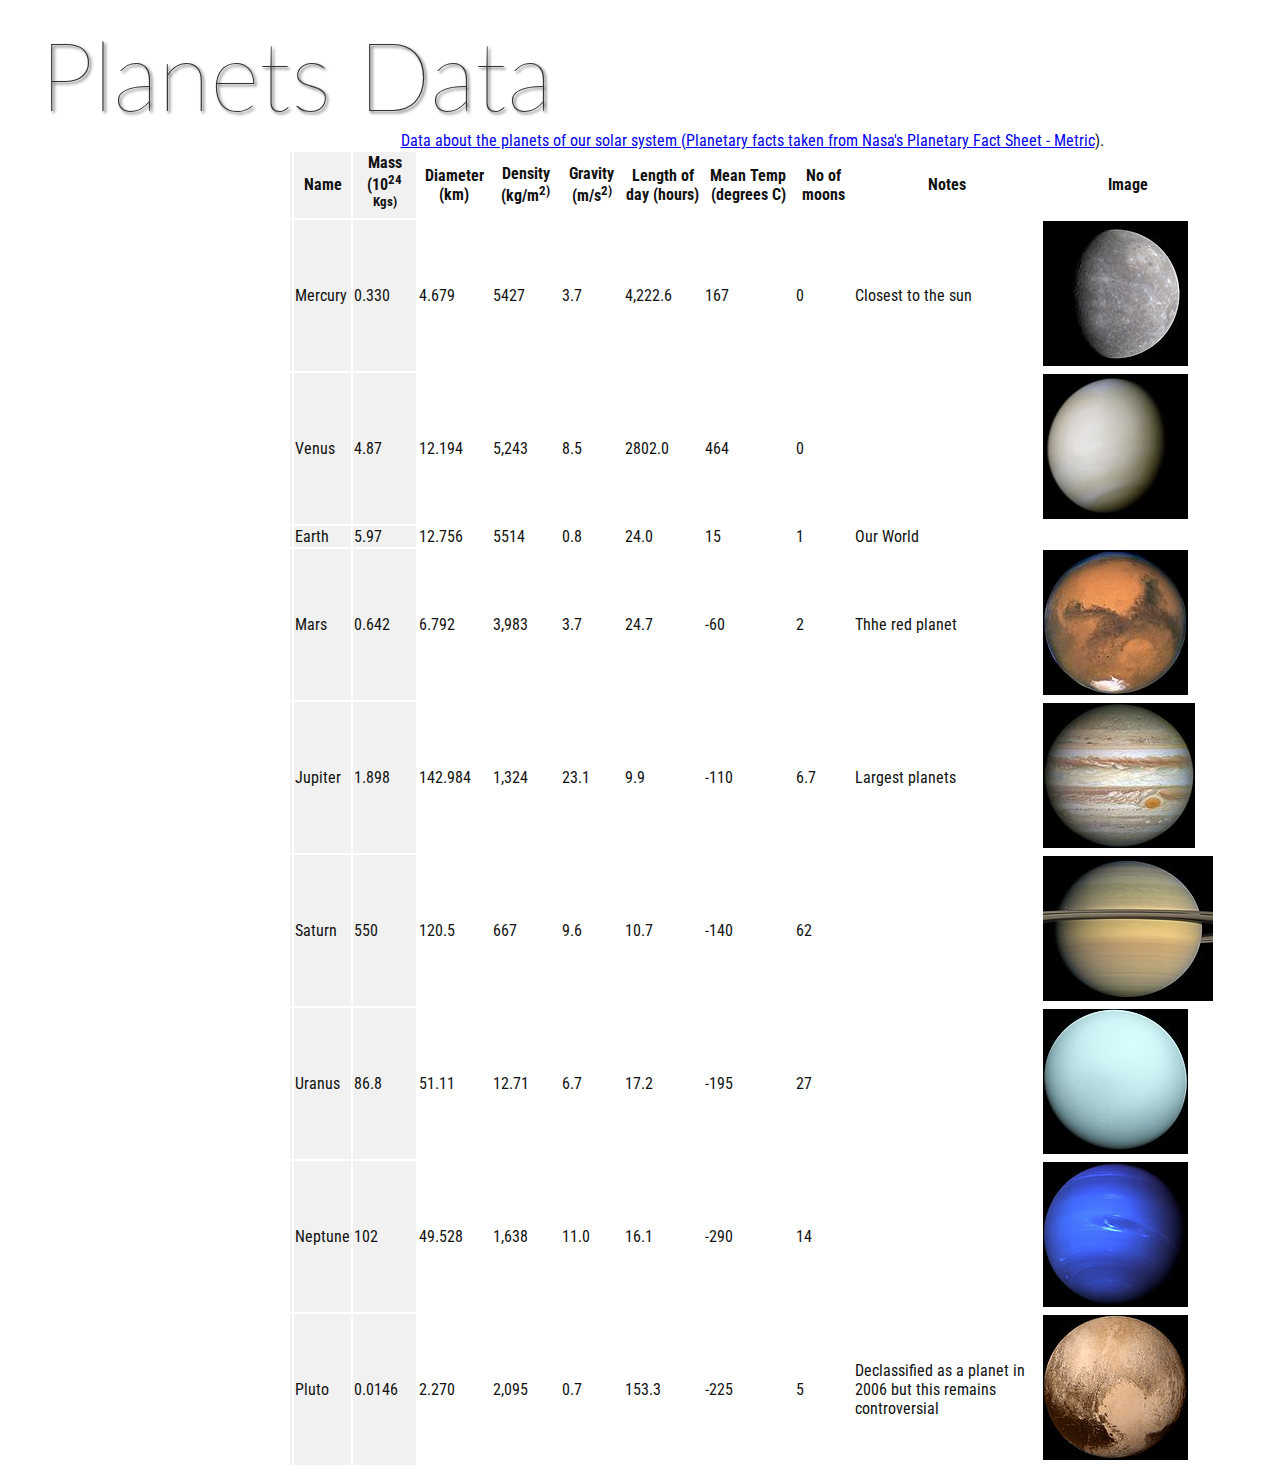
<file: index.html>
<!DOCTYPE html>
<html lang="en">
    <head>
        <meta charset="utf-8">
        <meta name="viewport" content="width=device-width, initial-scale=1.0">
        <meta name="author" content="Molly Gray">
        <link href="/css/style.css" rel="stylesheet" type="text/css">
    </head>
    <body>

        <!-- Wrap the top-level heading in a header element -->
        
            <h1>Planets Data</h1>
        
        <!-- Add a main element to contain the table -->
        <main>
            <table>
                <!-- Table Caption -->
                <caption>
                  <a href="#">   Data about the planets of our solar system (Planetary facts taken from <a href="http://nssdc.gsfc.nasa.gov/planetary/factsheet/">Nasa's Planetary Fact Sheet - Metric</a>).
                  </a>
                </caption>
                
                <!-- Column Group -->
                <colgroup>
                  <col span="2" style="background-color: #f1f1f1;">
                  <col style="background-color: #f1f1f1;">
                  <col>
                  <col>
                  <col>
                  <col>
                  <col>
                  <col>
                  <col>
                  <col>
                  <col>
                  <col>
                </colgroup>
                
                <!-- Table Head -->
                <thead>
                  <tr>
                    <th></th>
                    <th>Name</th>
                    <th>Mass (10<sup>24 Kgs)</th>
                    <th>Diameter (km)</th>
                    <th>Density (kg/m<sup>2)</th>
                    <th>Gravity (m/s<sup>2)</th>
                    <th>Length of day (hours)</th>
                    <th>Mean Temp (degrees C)</th>
                    <th> No of moons</th>
                    <th>Notes</th>
                    <th>Image</th>     
                        
                  </tr>
                </thead>
                
                <!-- Table Body -->
                <tbody>
                  
                  <tr>
                    <td></td>
                    <td>Mercury</td>
                    <td>0.330</td>
                    <td>4.679</td>
                    <td>5427</td>
                    <td>3.7</td>
                    <td>4,222.6</td>
                    <td>167</td>
                    <td>0</td>
                    <td>Closest to the sun</td>
                    <td> <img src="/images/mercury.jpg" alt="mercury"></td>
                  </tr>
                  <tr>
                    <td></td>
                    <td>Venus</td>
                    <td>4.87</td>
                    <td>12.194</td>
                    <td>5,243</td>
                    <td>8.5</td>
                    <td>2802.0</td>
                    <td>464</td>
                    <td>0</td>
                    <td></td>
                    <td><img src="/images/venus.jpg" alt="venus"></td>
                  </tr>
                  <tr>
                    <td></td>
                    <td>Earth</td>
                    <td>5.97</td>
                    <td>12.756</td>
                    <td>5514</td>
                    <td>0.8</td>
                    <td>24.0</td>
                    <td>15</td>
                    <td>1</td>
                    <td>Our World</td>
                    <td><mg src="/images/earth.png"alt='earth'></td>
                  </tr>
                   <tr>
                    <td></td>
                    <td>Mars</td>
                    <td>0.642</td>
                    <td>6.792</td>
                    <td>3,983</td>
                    <td>3.7</td>
                    <td>24.7</td>
                    <td>-60</td>
                    <td>2</td>
                    <td>Thhe red planet</td>
                    <td><img src="/images/mars.jpg"alt='mars'></td>
                  </tr>
                  <tr>
                    <td></td>
                    <td>Jupiter</td>
                    <td>1.898</td>
                    <td>142.984</td>
                    <td>1,324</td>
                    <td>23.1</td>
                    <td>9.9</td>
                    <td>-110</td>
                    <td>6.7</td>
                    <td>Largest planets</td>
                    <td><img src='/images/jupiter.jpg'alt='jupiter'></td>
                  </tr>
                  <tr>
                    <td></td>
                    <td>Saturn</td>
                    <td>550</td>
                    <td>120.5</td>
                    <td>667</td>
                    <td>9.6</td>
                    <td>10.7</td>
                    <td>-140</td>
                    <td>62</td>
                    <td></td>
                    <td><img src="/images/saturn.jpg"alt='saturn'></td>
                    
                  </tr>
                  <tr>
                    <td></td>
                    <td>Uranus</td>
                    <td>86.8</td>
                    <td>51.11</td>
                    <td>12.71</td>
                    <td>6.7</td>
                    <td>17.2</td>
                    <td>-195</td>
                    <td>27</td>
                    <td></td>
                    <td><img src='/images/uranus.jpg'alt='uranus'></td>
                  </tr>
                  <tr>
                    <td></td>
                    <td>Neptune</td>
                    <td>102</td>
                    <td>49.528</td>
                    <td>1,638</td>
                    <td>11.0</td>
                    <td>16.1</td>
                    <td>-290</td>
                    <td>14</td>
                    <td></td>
                    <td><img src="/images/neptune.jpg"> </td>
                  </tr>
                  <tr>
                    <td></td>
                    <td>Pluto</td>
                    <td>0.0146</td>
                    <td>2.270</td>
                    <td>2,095</td>
                    <td>0.7</td>
                    <td>153.3</td>
                    <td>-225</td>
                    <td>5</td>
                    <td>Declassified as a planet in 2006 but this remains controversial</td>
                    <td><img src='/images/pluto.jpg' alt="pluto"></td>
                  </tr>
          
                </tbody>
              </table>
              
        </main>    
            <!-- Add the table element. This will contain your table caption, coloumn group, table head, table body, and the data. -->
                
                <!-- The caption element should be the first child of the table element, and wrap the following text and link.-->
        
              
        
                <!-- The second child of the table element should be the colgroup element, which also contains several col elements, and helps define the purpose of the table colums. -->
                    
                <!-- The table head element should be the third child of the table element; it will wrap the code and content to define a row of column headers. -->    
                
                <!-- The fourth child of the table element should be the table body element, which will contain the code and content to display rows of data. -->
                    
                <!-- Please note that you do NOT need to add a table footer for this assignment. -->
    </body>
</html>
</file>
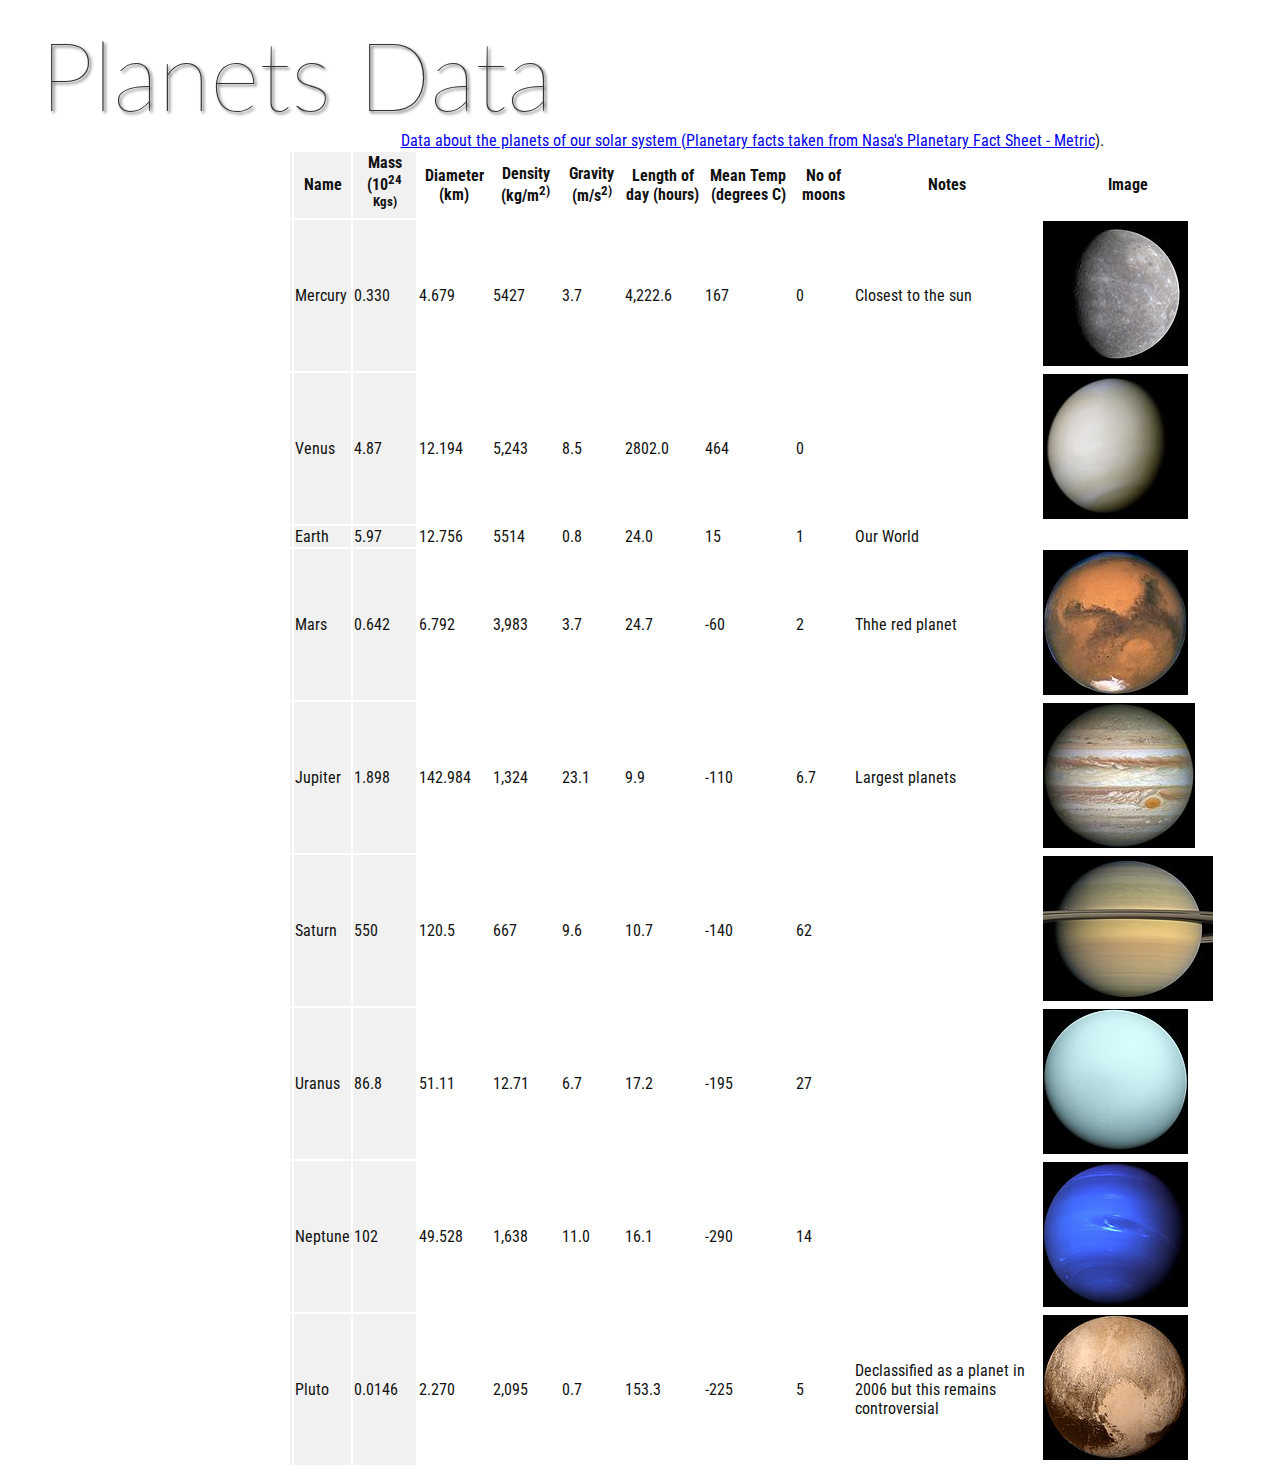
<file: Planets-table/index.html>
<!DOCTYPE html>
<html lang="en">
    <head>
        <meta charset="utf-8">
        <meta name="viewport" content="width=device-width, initial-scale=1.0">
        <meta name="author" content="Molly Gray">
        <link href="/css/style.css" rel="stylesheet" type="text/css">
    </head>
    <body>

        <!-- Wrap the top-level heading in a header element -->
        
            <h1>Planets Data</h1>
        
        <!-- Add a main element to contain the table -->
        <main>
            <table>
                <!-- Table Caption -->
                <caption>
                  <a href="#">   Data about the planets of our solar system (Planetary facts taken from <a href="http://nssdc.gsfc.nasa.gov/planetary/factsheet/">Nasa's Planetary Fact Sheet - Metric</a>).
                  </a>
                </caption>
                
                <!-- Column Group -->
                <colgroup>
                  <col span="2" style="background-color: #f1f1f1;">
                  <col style="background-color: #f1f1f1;">
                  <col>
                  <col>
                  <col>
                  <col>
                  <col>
                  <col>
                  <col>
                  <col>
                  <col>
                  <col>
                </colgroup>
                
                <!-- Table Head -->
                <thead>
                  <tr>
                    <th></th>
                    <th>Name</th>
                    <th>Mass (10<sup>24 Kgs)</th>
                    <th>Diameter (km)</th>
                    <th>Density (kg/m<sup>2)</th>
                    <th>Gravity (m/s<sup>2)</th>
                    <th>Length of day (hours)</th>
                    <th>Mean Temp (degrees C)</th>
                    <th> No of moons</th>
                    <th>Notes</th>
                    <th>Image</th>     
                        
                  </tr>
                </thead>
                
                <!-- Table Body -->
                <tbody>
                  
                  <tr>
                    <td></td>
                    <td>Mercury</td>
                    <td>0.330</td>
                    <td>4.679</td>
                    <td>5427</td>
                    <td>3.7</td>
                    <td>4,222.6</td>
                    <td>167</td>
                    <td>0</td>
                    <td>Closest to the sun</td>
                    <td> <img src="/images/mercury.jpg"></td>
                  </tr>
                  <tr>
                    <td></td>
                    <td>Venus</td>
                    <td>4.87</td>
                    <td>12.194</td>
                    <td>5,243</td>
                    <td>8.5</td>
                    <td>2802.0</td>
                    <td>464</td>
                    <td>0</td>
                    <td></td>
                    <td><img src="/images/venus.jpg"></td>
                  </tr>
                  <tr>
                    <td></td>
                    <td>Earth</td>
                    <td>5.97</td>
                    <td>12.756</td>
                    <td>5514</td>
                    <td>0.8</td>
                    <td>24.0</td>
                    <td>15</td>
                    <td>1</td>
                    <td>Our World</td>
                    <td><mg src="/images/earth.png"></td>
                  </tr>
                   <tr>
                    <td></td>
                    <td>Mars</td>
                    <td>0.642</td>
                    <td>6.792</td>
                    <td>3,983</td>
                    <td>3.7</td>
                    <td>24.7</td>
                    <td>-60</td>
                    <td>2</td>
                    <td>Thhe red planet</td>
                    <td><img src="/images/mars.jpg"></td>
                  </tr>
                  <tr>
                    <td></td>
                    <td>Jupiter</td>
                    <td>1.898</td>
                    <td>142.984</td>
                    <td>1,324</td>
                    <td>23.1</td>
                    <td>9.9</td>
                    <td>-110</td>
                    <td>6.7</td>
                    <td>Largest planets</td>
                    <td><img src='/images/jupiter.jpg'></td>
                  </tr>
                  <tr>
                    <td></td>
                    <td>Saturn</td>
                    <td>550</td>
                    <td>120.5</td>
                    <td>667</td>
                    <td>9.6</td>
                    <td>10.7</td>
                    <td>-140</td>
                    <td>62</td>
                    <td></td>
                    <td><img src="/images/saturn.jpg"></td>
                    
                  </tr>
                  <tr>
                    <td></td>
                    <td>Uranus</td>
                    <td>86.8</td>
                    <td>51.11</td>
                    <td>12.71</td>
                    <td>6.7</td>
                    <td>17.2</td>
                    <td>-195</td>
                    <td>27</td>
                    <td></td>
                    <td><img src='/images/uranus.jpg'></td>
                  </tr>
                  <tr>
                    <td></td>
                    <td>Neptune</td>
                    <td>102</td>
                    <td>49.528</td>
                    <td>1,638</td>
                    <td>11.0</td>
                    <td>16.1</td>
                    <td>-290</td>
                    <td>14</td>
                    <td></td>
                    <td><img src="/images/neptune.jpg"> </td>
                  </tr>
                  <tr>
                    <td></td>
                    <td>Pluto</td>
                    <td>0.0146</td>
                    <td>2.270</td>
                    <td>2,095</td>
                    <td>0.7</td>
                    <td>153.3</td>
                    <td>-225</td>
                    <td>5</td>
                    <td>Declassified as a planet in 2006 but this remains controversial</td>
                    <td><img src='/images/pluto.jpg'></td>
                  </tr>
          
                </tbody>
              </table>
              
        </main>    
            <!-- Add the table element. This will contain your table caption, coloumn group, table head, table body, and the data. -->
                
                <!-- The caption element should be the first child of the table element, and wrap the following text and link.-->
        
              
        
                <!-- The second child of the table element should be the colgroup element, which also contains several col elements, and helps define the purpose of the table colums. -->
                    
                <!-- The table head element should be the third child of the table element; it will wrap the code and content to define a row of column headers. -->    
                
                <!-- The fourth child of the table element should be the table body element, which will contain the code and content to display rows of data. -->
                    
                <!-- Please note that you do NOT need to add a table footer for this assignment. -->
    </body>
</html>
</file>
<file: css/style.css>
/* || General Setup */

@import url('https://fonts.googleapis.com/css?family=Lato:400,400i,900,900i|Roboto+Condensed:400,400i,700|Roboto:400,400i,900|Shadows+Into+Light');

html {
    margin: 0;
    padding: 0;
    font-size: 16px;
    background-color: #FFFFFF;
}

body {
    max-width:1200px;
    margin:0 auto;
    padding:1rem 2rem;    
    color:#111;
    font-family: 'Roboto Condensed', sans-serif;
       
} 

header {
    border-bottom: .0625rem solid #333;
    margin-bottom:4rem;
    padding-bottom:2rem;
  
}
 
h1 {
    font-size: 6rem;
    font-weight:100;
    color: #333;
    font-family: Lato, sans-serif;
    text-shadow:2px 2px 3px #333;      
    margin:0;
}

h1 span {
    color:#8C2B3F;
}

h2 {
    
    font-size:2rem;
    margin-top:0;
    font-weight:100;
    font-family:'Lato', sans-serif;
    
}

p, li {
  font-size: 1rem;
  line-height: 1.5;
}

blockquote {
    
    border-top:.0625rem solid #333;
    border-bottom:.0625rem solid #333;
    margin:2rem 0;
    padding:2rem 4rem;
    text-align:center;
    font-style:italic;
}

nav {
      float:left;
      display: flex;
      flex-wrap:wrap;
      flex-direction: column;
      width:14rem;
      border:.0625rem solid #333;
      background-color:#8FB0D0;
      position:fixed;
}

nav img {
    width:100%;
    border-bottom:.0625rem solid #333;
}

nav p {
    margin:0;
    padding:1rem;
    font-size:.75rem;
    background-color:#242F40;
    color:#B1BED3;
    border-top:.0625rem solid #333;
}

nav p a {
    
    color:#B1BED3;
}

nav p a:hover,
figcaption a:hover {
    color:#495F83;
    text-decoration:none;
}

nav ul {
    border-bottom:.0625rem solid #333;
    list-style-type:none;
    margin:0;
    padding:0;
}

nav ul a {
    display: block;
    font-size: 1.5rem;
    line-height: 1.7;
    padding:.75rem 1.25rem;
    text-decoration: none;
    color: #333;
    font-family:'Roboto', sans-serif;
}

nav :nth-child(2) {
    margin-top:0;
}

nav a:hover {
  color:#FFF;
    background-color:#333;
}

nav a:active {
    color:#FFF;
    font-style: italic;
    background-color:#333;
}

/* || main layout */

main {
    padding-left:2%;
    padding-right:2%;
    margin-left:14rem;
}

section {
    margin-bottom:.5%;
}

aside {
    display:flex;
}

figure {
    
    background-color:#242F40;
}

/* || Media */

.fig-1 {
    
    width:49%;
    margin-left:0;
    margin-right:1%;
}

.fig-2 {
    
    width:49%;
    margin-right:0;
    margin-left:1%;
}

figure img {
  width: 100%;
  margin:0;   
}

figcaption {
    font-size:.75rem;
    padding:.5rem;
    margin:0;
    background-color:#242F40;
    color:#B1BED3;
}

figcaption a {
    
    font-size:.75rem;
    color:#B1BED3;
}

figure video,
figure iframe {
    border:none;
    background-color:#000;
}

/* || Written Content */

article {
  margin:0;
}

article>p {
  margin-top:0;
}

article>p>a {
    
    color:darkblue;
}

/* || Footer Layout */

footer {
    clear:both;
    overflow:auto;
    margin:3% 2%;
    border-top: 1px solid #333;
}

.copyright {
    font-size:.75rem;
    text-align:right;
}

footer a {
    font-size:.75rem;
    color:darkblue;
}

article p a:hover,
footer a:hover {
  text-decoration:none;
  color:#495F83;
}

.return {
    font-size:.75rem;
    float:left;
}
</file>
